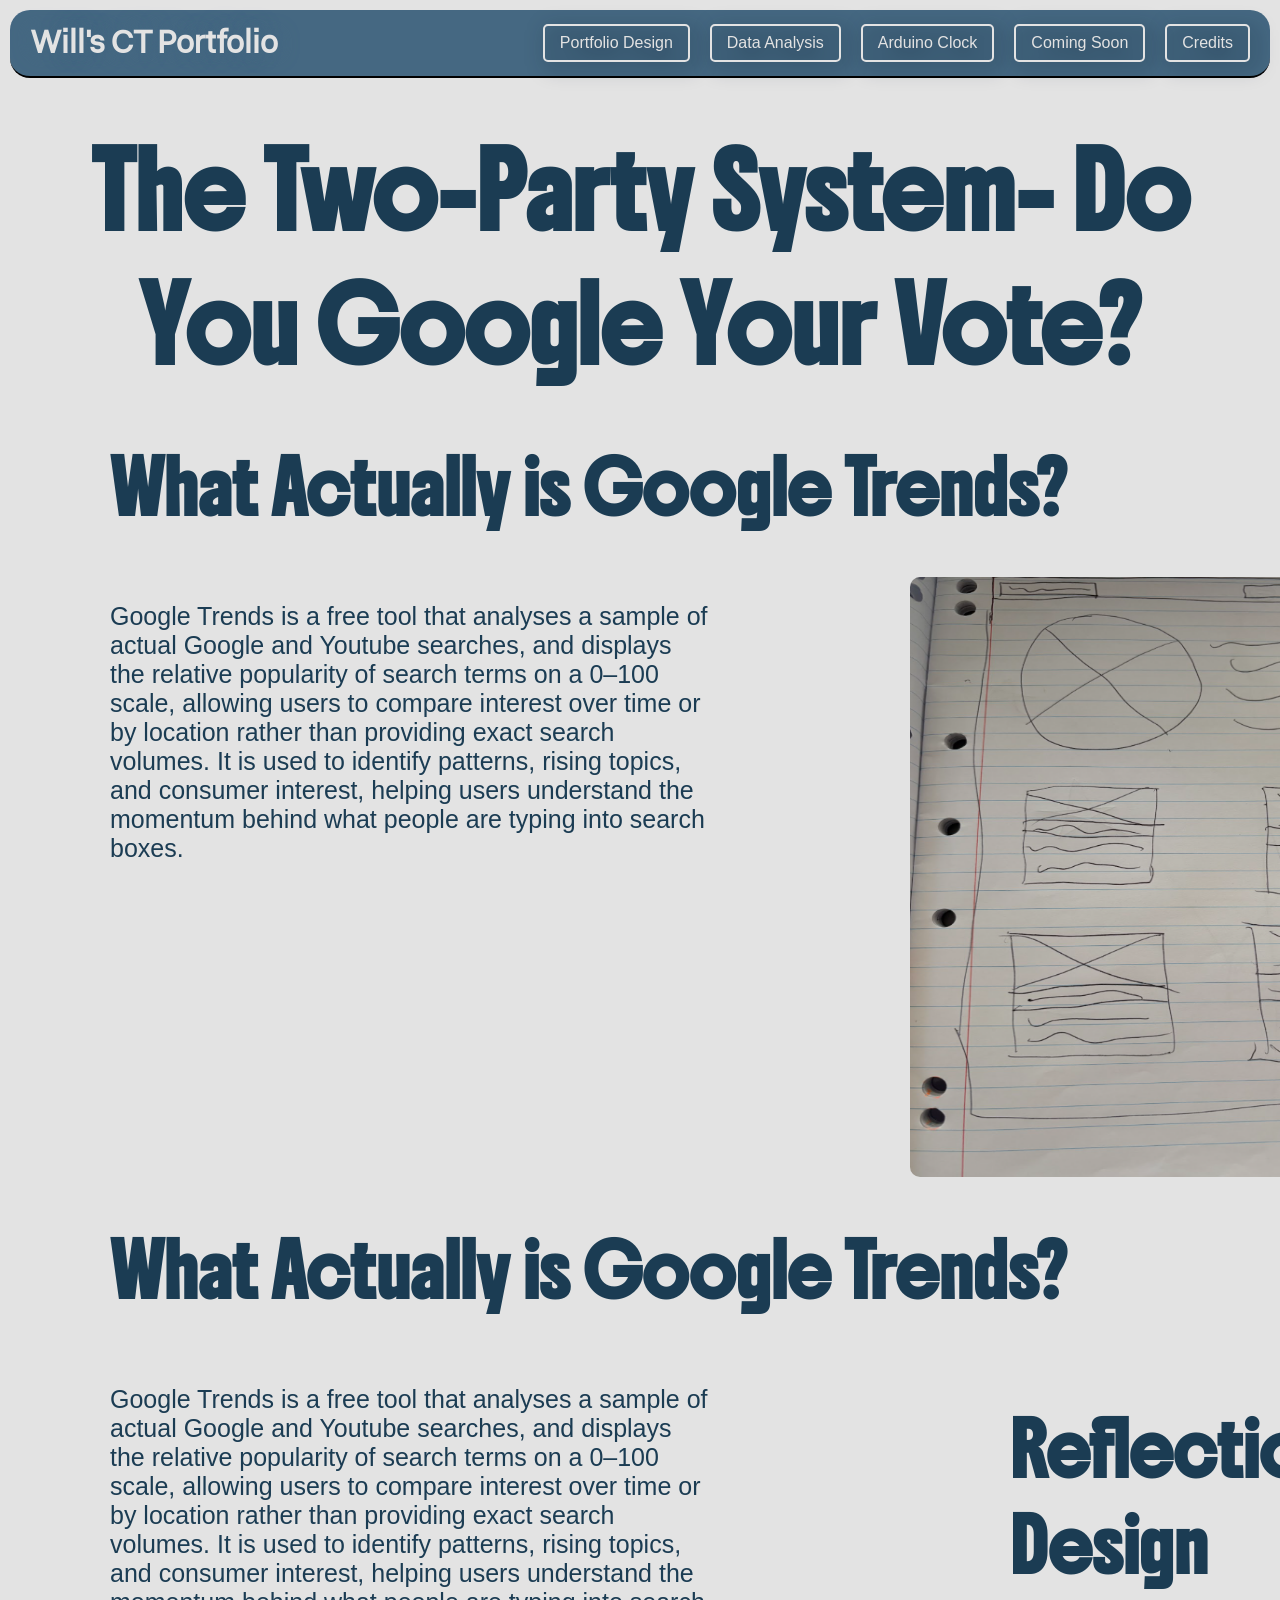
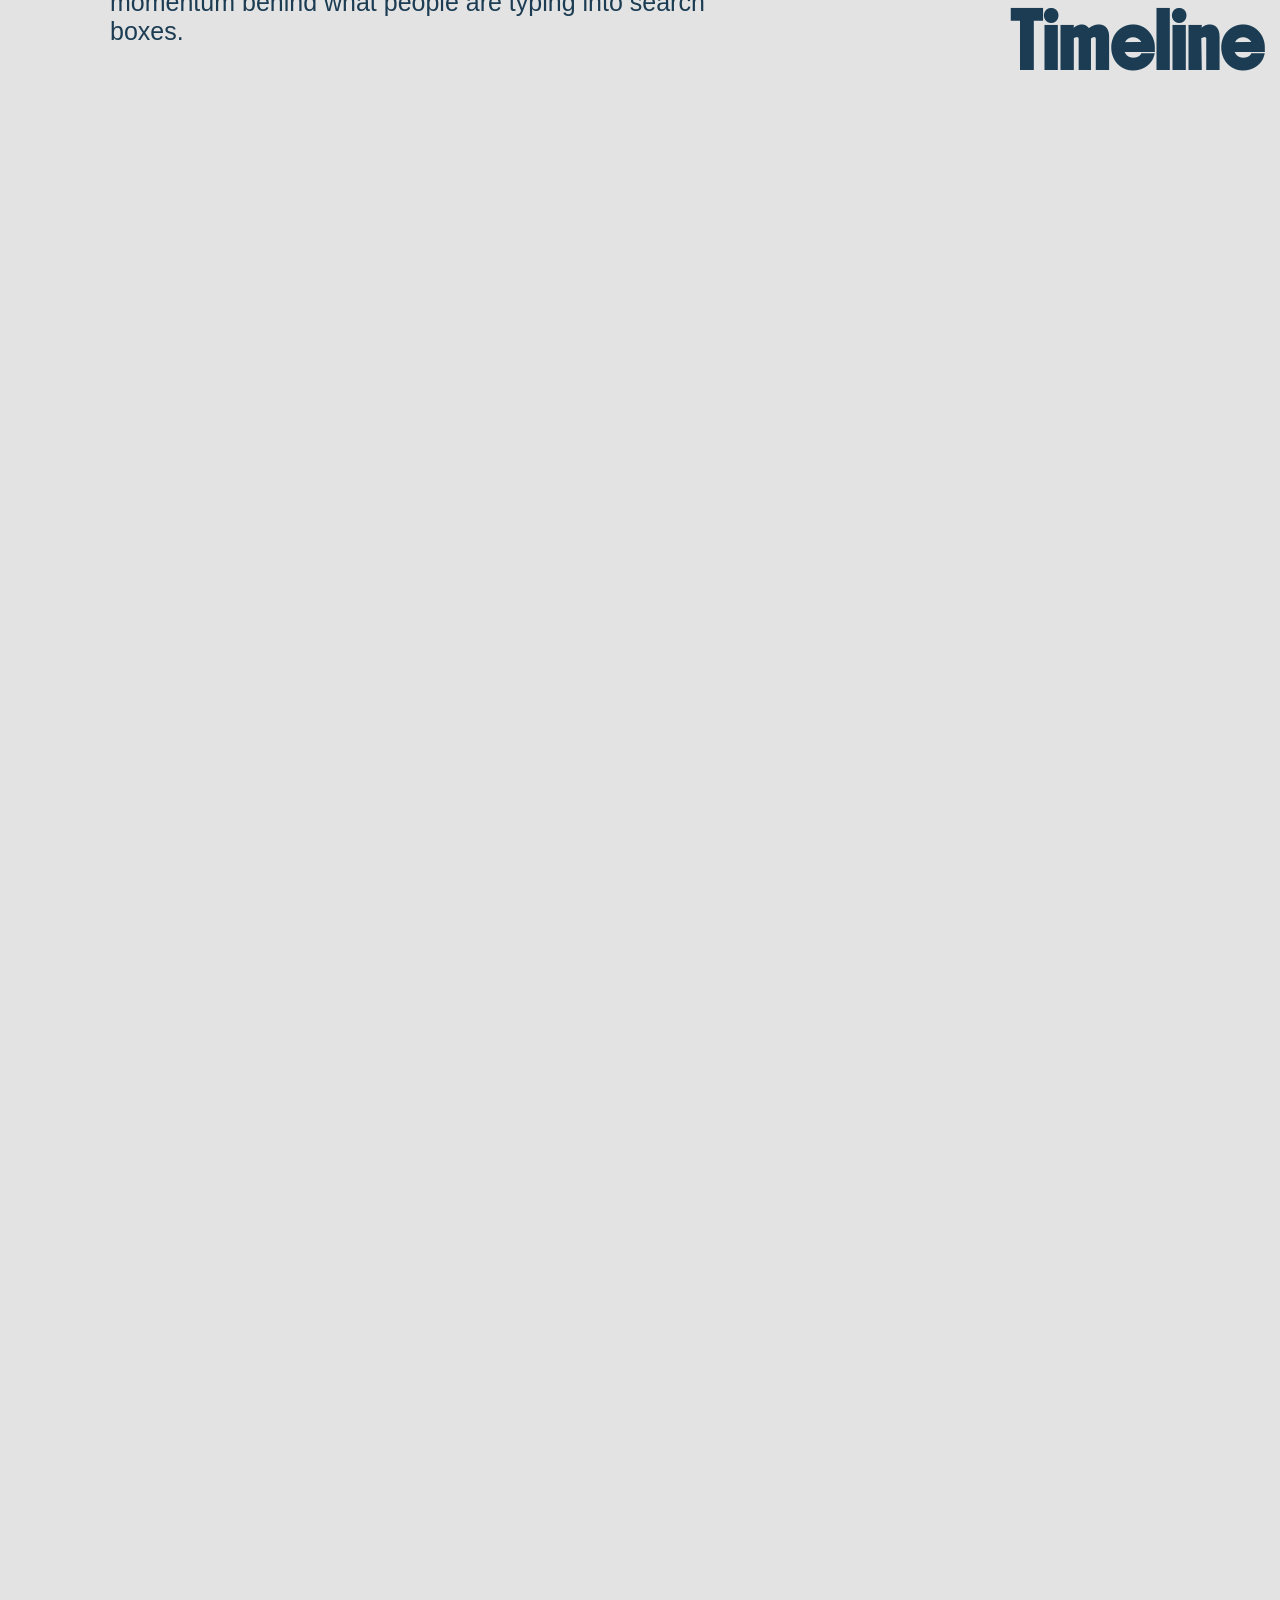
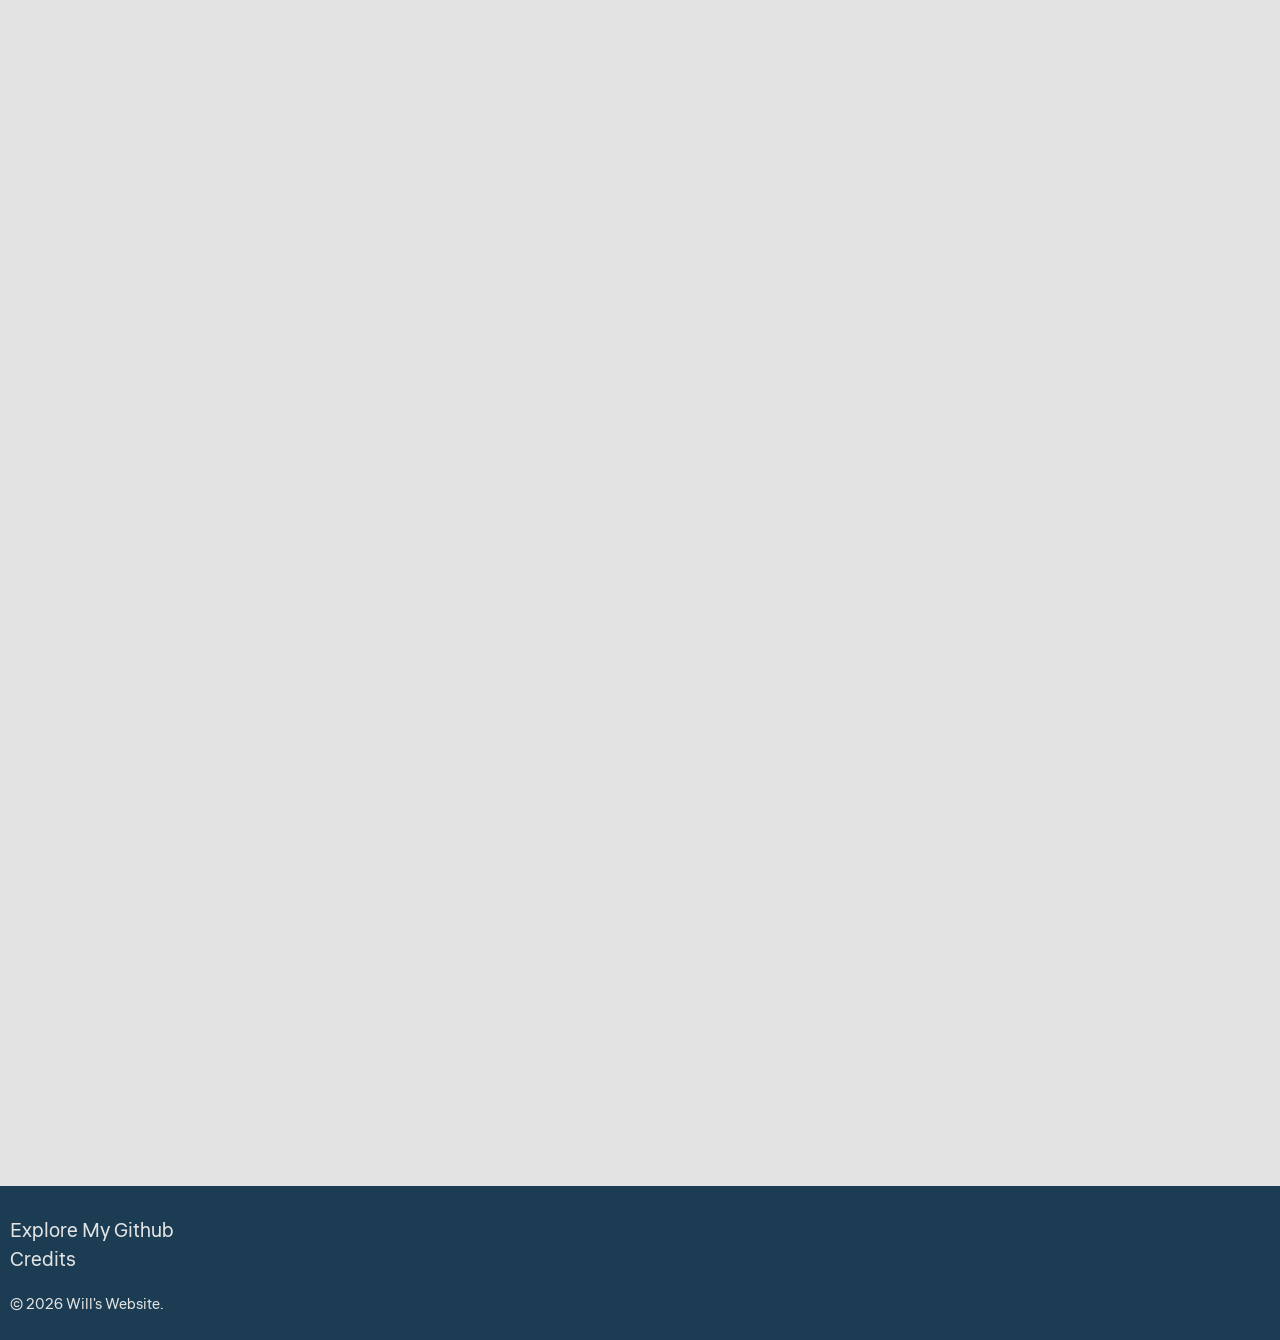
<file: Article.html>
<!DOCTYPE html>
<html lang="en">

<head>
    <meta charset="UTF-8">
    <meta name="viewport" content="width=device-width, initial-scale=1.0">
    <meta name="description" content="Will's CT Portfolio Project 1-Portfolio Website Page.">
    <title>Porfolio Web Design Project</title>
    <link rel="icon" type="image/x-icon" href="Untitled design.svg">

    <link rel="stylesheet" href="style.css">

    <link rel="preconnect" href="https://fonts.googleapis.com">
    <link rel="preconnect" href="https://fonts.gstatic.com" crossorigin>
    <link href="https://fonts.googleapis.com/css2?family=Boldonse&display=swap" rel="stylesheet">

    <link rel="preconnect" href="https://fonts.googleapis.com">
    <link rel="preconnect" href="https://fonts.gstatic.com" crossorigin>
    <link href="https://fonts.googleapis.com/css2?family=Liter&display=swap" rel="stylesheet">

</head>

<body>

    <header>
        <h1 class="headertitle"><a href="index.html">Will's CT Portfolio</a></h1>

        <nav>


            <div class="nav-item">
                <a class="headerlinks" href="Project-1-PortfolioWebsite.html">
                    Portfolio Design
                </a>
            </div>

            <div class="nav-item">
                <a class="headerlinks" href="Project-2.html">Data Analysis</a>
            </div>

            <div class="nav-item">
                <a class="headerlinks" href="Project-3.html">Arduino Clock</a>
            </div>

            <div class="nav-item">
                <a class="headerlinks" href="contact.html">Coming Soon</a>
            </div>

            <div class="nav-item">
                <a class="headerlinks" href="credits.html">Credits</a>
            </div>

        </nav>
    </header>

    <main>
        <h1 class="proj1title">The Two-Party System- Do You Google Your Vote?</h1>
        <h2 class="REF">What Actually is Google Trends?
        </h2>
        <div class="reflection">

            <div>
                <p class="refintro">Google Trends is a free tool that analyses a sample of actual Google and Youtube
                    searches, and displays the relative popularity of search terms on a 0–100 scale, allowing users to
                    compare interest over time or by location rather than providing exact search volumes. It is used to
                    identify patterns, rising topics, and consumer interest, helping users understand the momentum
                    behind what people are typing into search boxes.
                </p>
            </div>

            <div>
                <img class="refimg" src="screenshot1.png" alt="Webdesignplan">
            </div>
        </div>

        <h2 class="REF">What Actually is Google Trends?
        </h2>
        <div class="reflection">

            <div>
                <p class="refintro">Google Trends is a free tool that analyses a sample of actual Google and Youtube
                    searches, and displays the relative popularity of search terms on a 0–100 scale, allowing users to
                    compare interest over time or by location rather than providing exact search volumes. It is used to
                    identify patterns, rising topics, and consumer interest, helping users understand the momentum
                    behind what people are typing into search boxes.
                </p>
            </div>

            <h2 class="REF">Reflection-Design Timeline</h2>

            <div class="designtimeline">
                <p>I started the actual design using github and visual studio code with an ai-generated boilerplate,
                    then i
                    changed my font to a standard san-serif (using css) and my font and background colours to multiple
                    different cool toned ones to try to find my footing. I decided on a white/grey/blue/navy palette and
                    the
                    font boldonse, and began customising my title and intro text, before adding flex boxes and divs for
                    the
                    project links. This was my first struggle, trying to get the typography and flex box code to work,
                    but
                    after trial and error and help from lil’ M, I managed to figure it out.
                    <br><br>
                    After that, I added the header, with the title of my website and the nav bar, which includes links
                    to my
                    other pages. I then added the second page (the one you’re on now) and looked through my code and
                    website
                    to fix any bugs or things that didn’t look right. Anything that I didn't know what to do I wrote at
                    the
                    bottom of the page to ask Sir at school. After adding the footer, we had two periods at school where
                    I
                    asked Sir for help with the things I couldn't figure out on my own, like aligning the intro and
                    image
                    and fixing the project displays on the homepage, then I went home and fixed some of the images and
                    text
                    on the project displays. In the last days of the design process, the nav bar/header became small and
                    I
                    struggled with the alignment of the items on this project page. This can all be seen by looking at
                    my
                    commits on github, avaliable by clicking the link 'Explore My Github' in the footer of this page.
                </p>
            </div>

            <h2 class="summarytitle">Summary:</h2>
            <div class="summarytext">
                <p>By the end of this process, my website ended up being minimalistic, with a blue colour palette and a
                    more
                    simplistic rounded feel. I learnt technical skills, like how to code HTML and CSS and how the
                    framework
                    of a website is built and how it works, design skills, like colour theory and typography and life
                    skills, like time management and planning. In the future, I’d like to troubleshoot the few issues I
                    haven't solved yet, like the alignment and nav bar on this page, but I couldn’t fully figure it out
                    on
                    my own and if we ever learn javascript, I would like to add to the ‘welcome’ title on the homepage
                    to
                    include the day (so it says ‘happy Wednesday’ or something). This term I have enjoyed designing and
                    coding this website to display my future work in this subject, and working with my friends to learn
                    how
                    websites work and how they’re made.
                </p>
            </div>

</body>

</main>

<footer>
    <p class="start1">
        <a class="exploregit" href="https://github.com/pejammy11">Explore My Github</a>
        <br>
        <a class="exploregit" href="credits.html">Credits</a>
    </p>
    <p class="copyright start1">&copy; 2026 Will's Website.</p>
</footer>

</html>
</file>
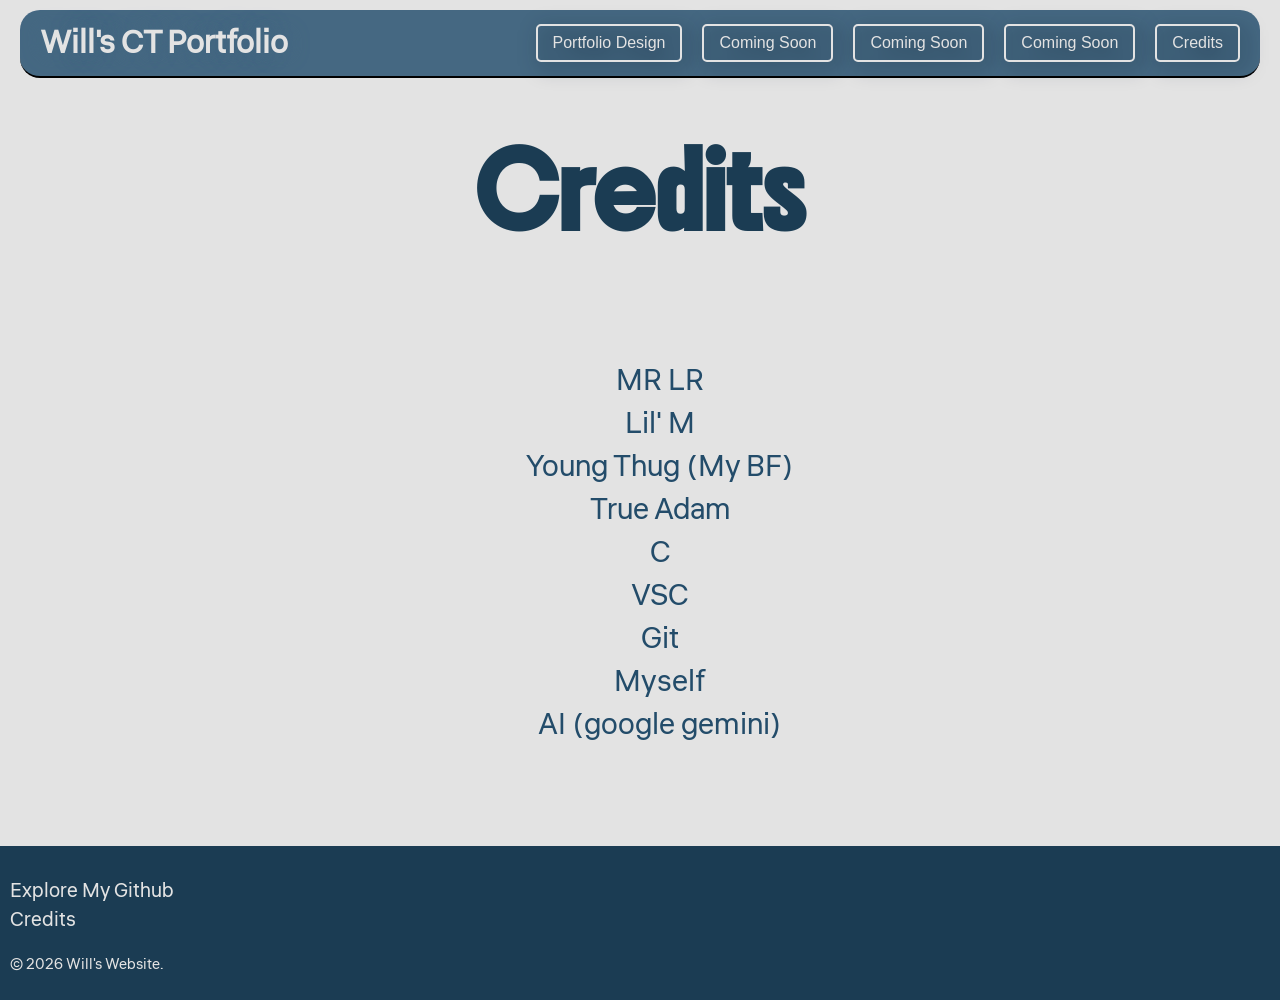
<file: credits.html>
<!DOCTYPE html>
<html lang="en">

<head>
    <meta charset="UTF-8">
    <meta name="viewport" content="width=device-width, initial-scale=1.0">
    <meta name="description" content="Will's CT Portfolio Credits Page.">
    <title>Porfolio Web Design Project</title>
    <link rel="icon" type="image/x-icon" href="Untitled design.svg">

    <link rel="stylesheet" href="style.css">

    <link rel="preconnect" href="https://fonts.googleapis.com">
    <link rel="preconnect" href="https://fonts.gstatic.com" crossorigin>
    <link href="https://fonts.googleapis.com/css2?family=Boldonse&display=swap" rel="stylesheet">

    <link rel="preconnect" href="https://fonts.googleapis.com">
    <link rel="preconnect" href="https://fonts.gstatic.com" crossorigin>
    <link href="https://fonts.googleapis.com/css2?family=Liter&display=swap" rel="stylesheet">

</head>

<main>

    <header>
        <h1 class="headertitle"><a href="index.html">Will's CT Portfolio</a></h1>

        <nav>


            <div class="nav-item">
                <a class="headerlinks" href="Project-1-PortfolioWebsite.html">
                    Portfolio Design
                </a>
            </div>

            <div class="nav-item">
                <a class="headerlinks" href="services.html">Coming Soon</a>
            </div>

            <div class="nav-item">
                <a class="headerlinks" href="contact.html">Coming Soon</a>
            </div>

            <div class="nav-item">
                <a class="headerlinks" href="contact.html">Coming Soon</a>
            </div>

            <div class="nav-item">
                <a class="headerlinks" href="credits.html">Credits</a>
            </div>

        </nav>
    </header>

    <body>

        <h1 class="proj1title">Credits</h1>
        <p class="creditslist">
        <ul class="creditslist">
            <li>MR LR</li>
            <li>Lil' M</li>
            <li>Young Thug (My BF)</li>
            <li>True Adam</li>
            <li>C</li>
            <li>VSC</li>
            <li>Git</li>
            <li>Myself</li>
            <li>AI (google gemini)</li>
        </ul>
        </p>

    </body>

</main>

<footer>
    <p class="start1">
        <a class="exploregit" href="https://github.com/pejammy11">Explore My Github</a>
        <br>
        <a class="exploregit" href="credits.html">Credits</a>
    </p>
    <p class="copyright start1">&copy; 2026 Will's Website.</p>
</footer>

</html>
</file>
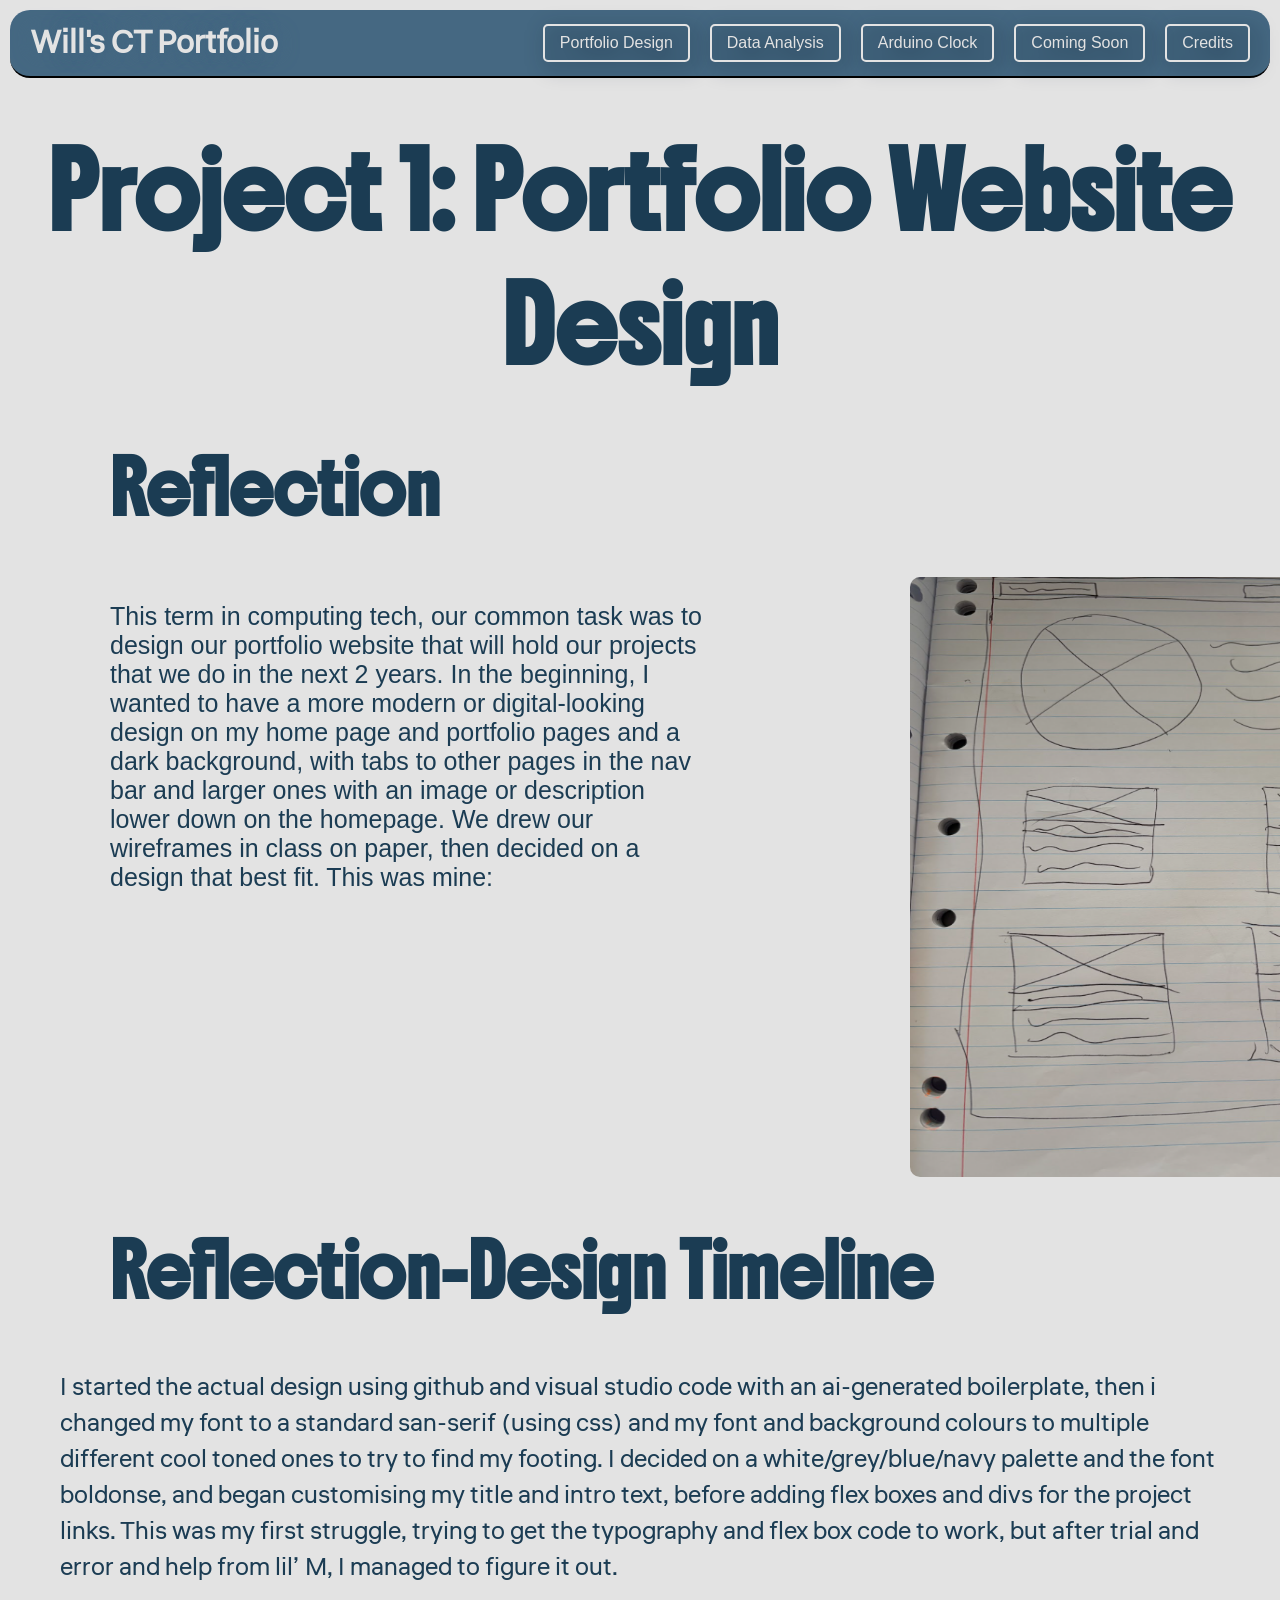
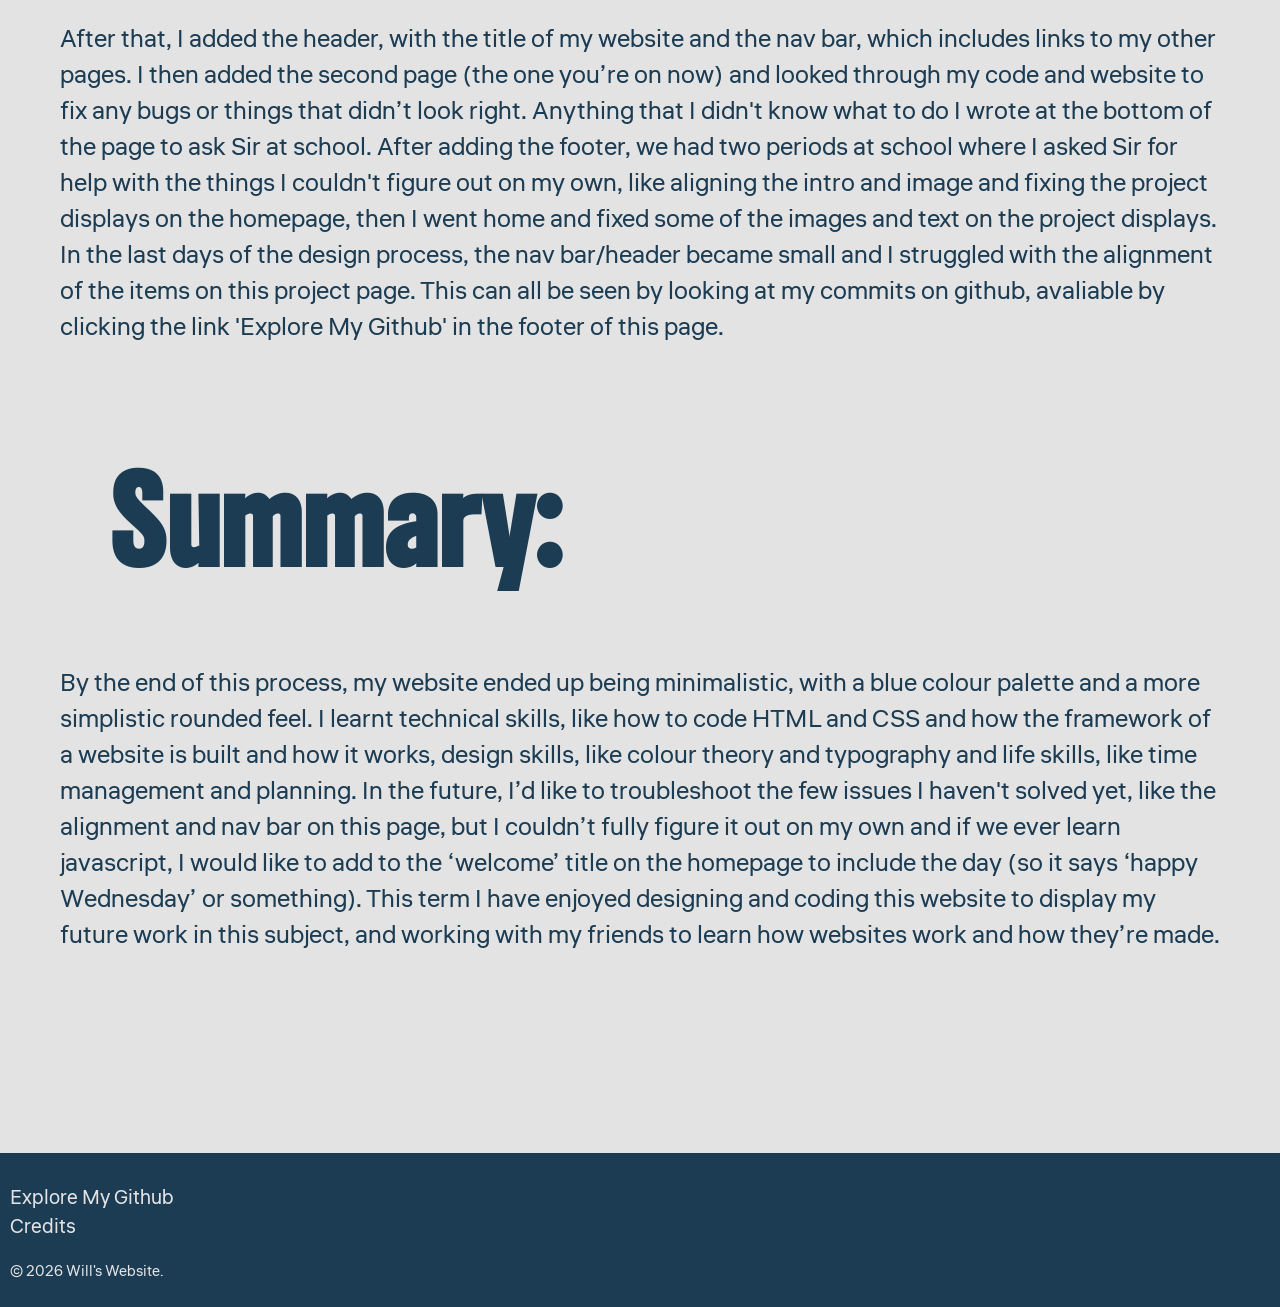
<file: Project-1-PortfolioWebsite.html>
<!DOCTYPE html>
<html lang="en">

<head>
    <meta charset="UTF-8">
    <meta name="viewport" content="width=device-width, initial-scale=1.0">
    <meta name="description" content="Will's CT Portfolio Project 1-Portfolio Website Page.">
    <title>Porfolio Web Design Project</title>
    <link rel="icon" type="image/x-icon" href="Untitled design.svg">

    <link rel="stylesheet" href="style.css">

    <link rel="preconnect" href="https://fonts.googleapis.com">
    <link rel="preconnect" href="https://fonts.gstatic.com" crossorigin>
    <link href="https://fonts.googleapis.com/css2?family=Boldonse&display=swap" rel="stylesheet">

    <link rel="preconnect" href="https://fonts.googleapis.com">
    <link rel="preconnect" href="https://fonts.gstatic.com" crossorigin>
    <link href="https://fonts.googleapis.com/css2?family=Liter&display=swap" rel="stylesheet">

</head>

<body>

    <header>
        <h1 class="headertitle"><a href="index.html">Will's CT Portfolio</a></h1>

        <nav>


            <div class="nav-item">
                <a class="headerlinks" href="Project-1-PortfolioWebsite.html">
                    Portfolio Design
                </a>
            </div>

            <div class="nav-item">
                <a class="headerlinks" href="Project-2.html">Data Analysis</a>
            </div>

            <div class="nav-item">
                <a class="headerlinks" href="Project-3.html">Arduino Clock</a>
            </div>

            <div class="nav-item">
                <a class="headerlinks" href="contact.html">Coming Soon</a>
            </div>

            <div class="nav-item">
                <a class="headerlinks" href="credits.html">Credits</a>
            </div>

        </nav>
    </header>

    <main>
        <h1 class="proj1title">Project 1: Portfolio Website Design</h1>
        <h2 class="REF">Reflection</h2>
        <div class="reflection">

            <div>
                <p class="refintro">This term in computing tech, our common task was to design our portfolio website
                    that
                    will hold our projects that
                    we do in the next 2 years. In the beginning, I wanted to have a more
                    modern or digital-looking design on my home page and portfolio pages and a dark background, with
                    tabs to other
                    pages in the nav bar and larger ones with an image or description lower
                    down on the homepage. We drew our wireframes in class on paper, then decided on a design that best
                    fit. This was mine:</p>
            </div>
            <div>
                <img class="refimg" src="screenshot1.png" alt="Webdesignplan">
            </div>
        </div>

        <h2 class="REF">Reflection-Design Timeline</h2>

        <div class="designtimeline">
            <p>I started the actual design using github and visual studio code with an ai-generated boilerplate, then i
                changed my font to a standard san-serif (using css) and my font and background colours to multiple
                different cool toned ones to try to find my footing. I decided on a white/grey/blue/navy palette and the
                font boldonse, and began customising my title and intro text, before adding flex boxes and divs for the
                project links. This was my first struggle, trying to get the typography and flex box code to work, but
                after trial and error and help from lil’ M, I managed to figure it out.
                <br><br>
                After that, I added the header, with the title of my website and the nav bar, which includes links to my
                other pages. I then added the second page (the one you’re on now) and looked through my code and website
                to fix any bugs or things that didn’t look right. Anything that I didn't know what to do I wrote at the
                bottom of the page to ask Sir at school. After adding the footer, we had two periods at school where I
                asked Sir for help with the things I couldn't figure out on my own, like aligning the intro and image
                and fixing the project displays on the homepage, then I went home and fixed some of the images and text
                on the project displays. In the last days of the design process, the nav bar/header became small and I
                struggled with the alignment of the items on this project page. This can all be seen by looking at my
                commits on github, avaliable by clicking the link 'Explore My Github' in the footer of this page.
            </p>
        </div>

        <h2 class="summarytitle">Summary:</h2>
        <div class="summarytext">
            <p>By the end of this process, my website ended up being minimalistic, with a blue colour palette and a more
                simplistic rounded feel. I learnt technical skills, like how to code HTML and CSS and how the framework
                of a website is built and how it works, design skills, like colour theory and typography and life
                skills, like time management and planning. In the future, I’d like to troubleshoot the few issues I
                haven't solved yet, like the alignment and nav bar on this page, but I couldn’t fully figure it out on
                my own and if we ever learn javascript, I would like to add to the ‘welcome’ title on the homepage to
                include the day (so it says ‘happy Wednesday’ or something). This term I have enjoyed designing and
                coding this website to display my future work in this subject, and working with my friends to learn how
                websites work and how they’re made.
            </p>
        </div>

</body>

</main>

<footer>
    <p class="start1">
        <a class="exploregit" href="https://github.com/pejammy11">Explore My Github</a>
        <br>
        <a class="exploregit" href="credits.html">Credits</a>
    </p>
    <p class="copyright start1">&copy; 2026 Will's Website.</p>
</footer>

</html>
</file>
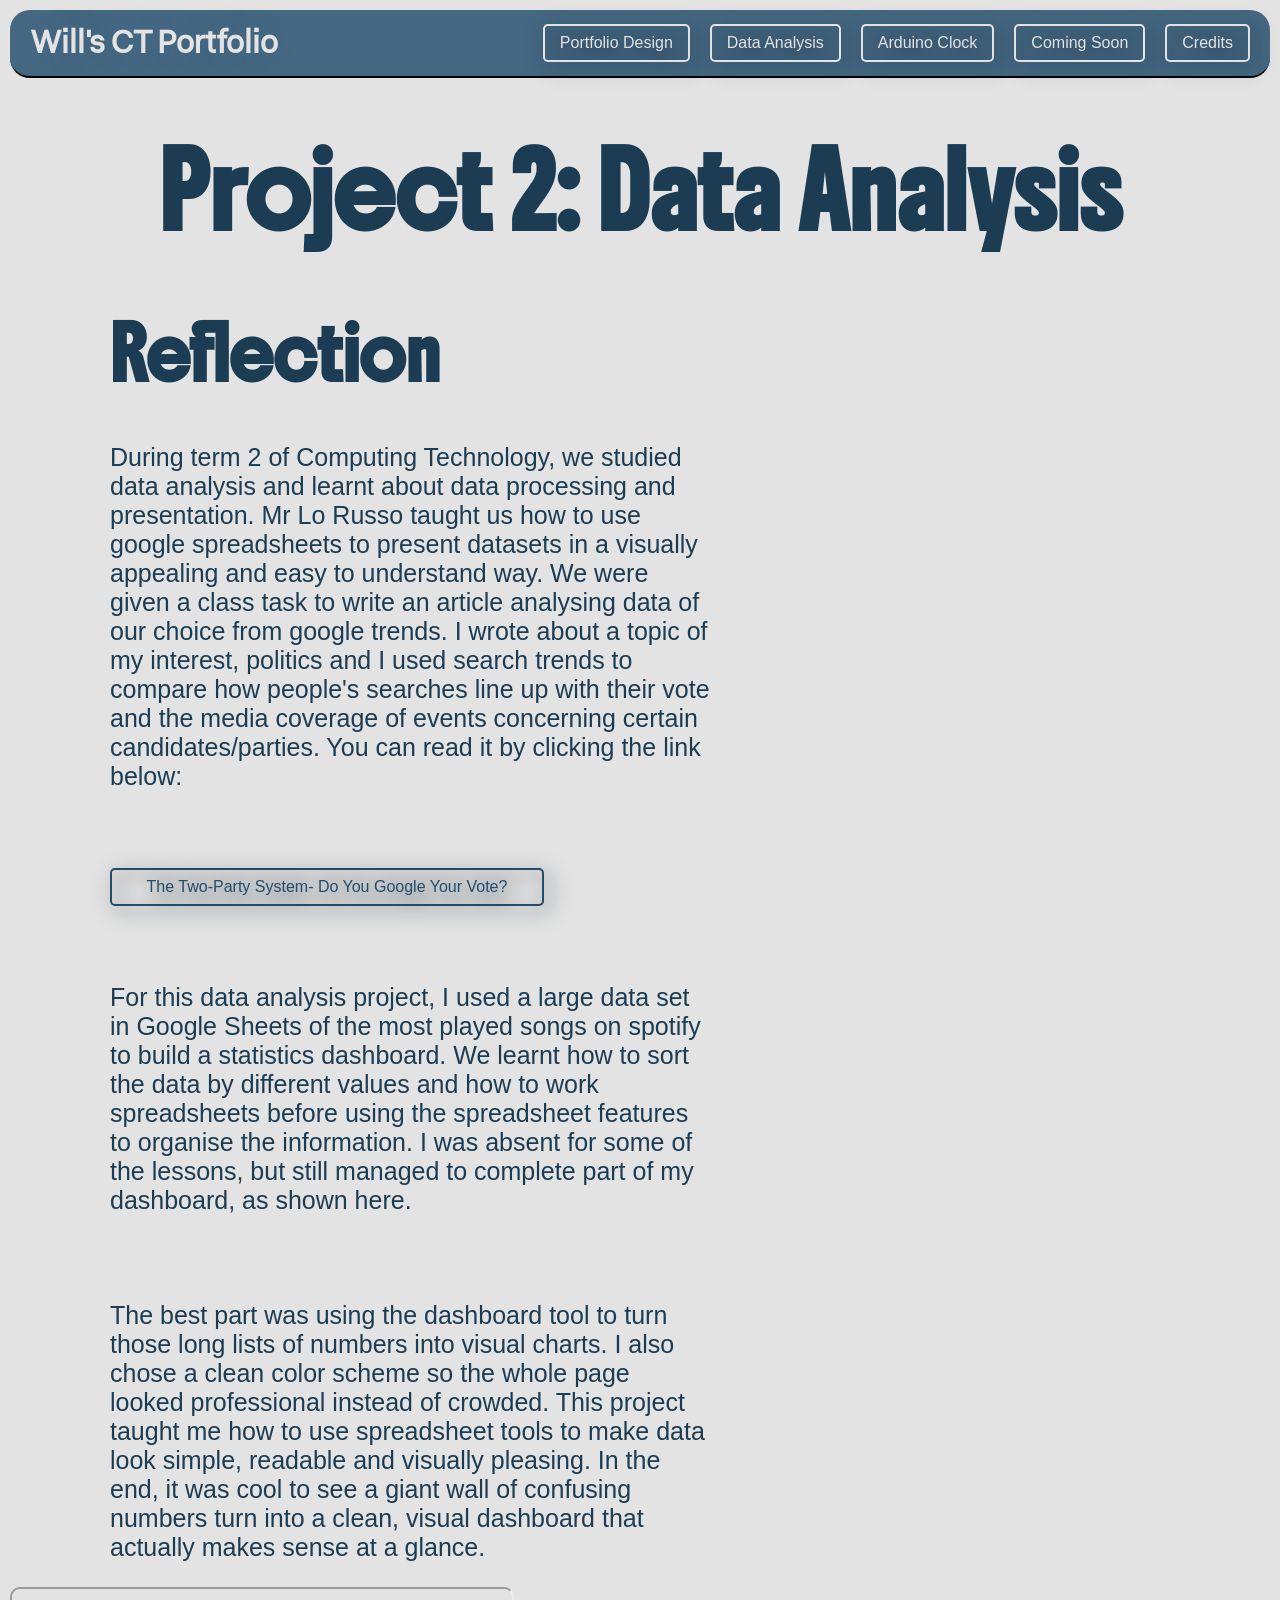
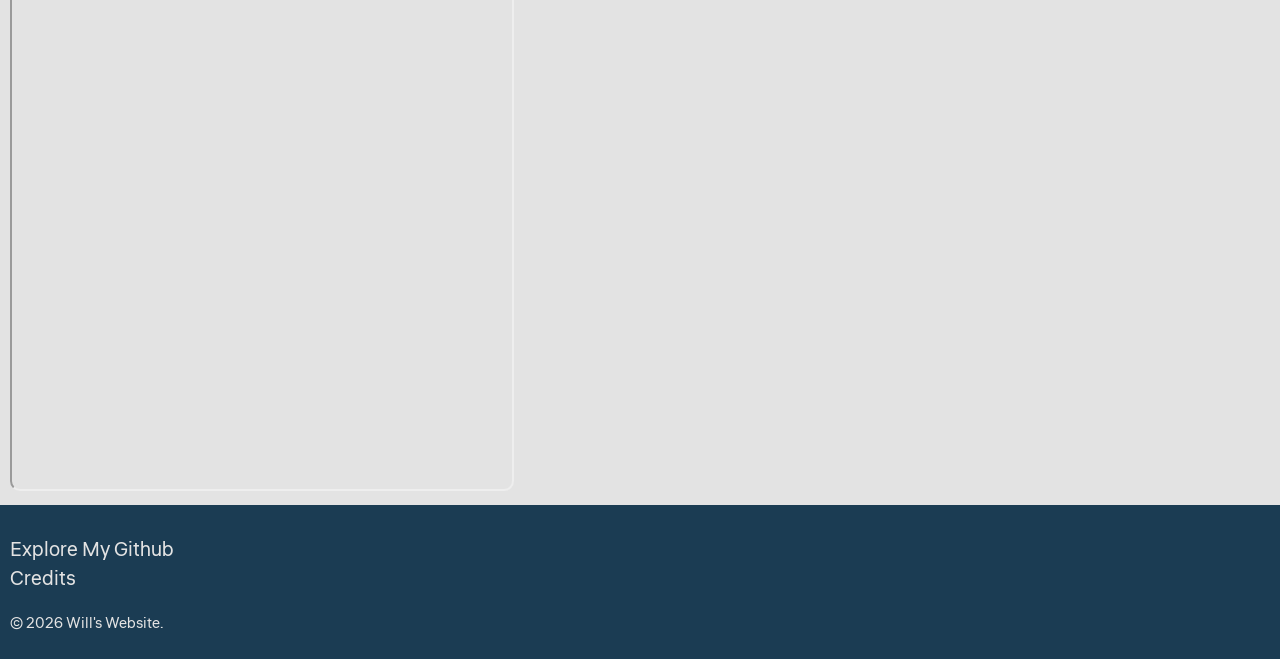
<file: Project-2.html>
<!DOCTYPE html>
<html lang="en">

<head>
    <meta charset="UTF-8">
    <meta name="viewport" content="width=device-width, initial-scale=1.0">
    <meta name="description" content="Will's CT Portfolio Project 2 Page.">
    <title>Portfolio Project 2</title>
    <link rel="icon" type="image/x-icon" href="Untitled design.svg">
    <link rel="stylesheet" href="style.css">
    <link rel="preconnect" href="https://fonts.googleapis.com">
    <link rel="preconnect" href="https://fonts.gstatic.com" crossorigin>
    <link href="https://fonts.googleapis.com/css2?family=Boldonse&display=swap" rel="stylesheet">
    <link rel="preconnect" href="https://fonts.googleapis.com">
    <link rel="preconnect" href="https://fonts.gstatic.com" crossorigin>
    <link href="https://fonts.googleapis.com/css2?family=Liter&display=swap" rel="stylesheet">
</head>

<body>
    <header>
        <h1 class="headertitle"><a href="index.html">Will's CT Portfolio</a></h1>
        <nav>
            <div class="nav-item">
                <a class="headerlinks" href="Project-1-PortfolioWebsite.html">Portfolio Design</a>
            </div>
            <div class="nav-item">
                <a class="headerlinks" href="Project-2.html">Data Analysis</a>
            </div>
            <div class="nav-item">
                <a class="headerlinks" href="Project-3.html">Arduino Clock</a>
            </div>
            <div class="nav-item">
                <a class="headerlinks" href="contact.html">Coming Soon</a>
            </div>
            <div class="nav-item">
                <a class="headerlinks" href="credits.html">Credits</a>
            </div>
        </nav>
    </header>

    <main>
        <h1 class="proj1title">Project 2: Data Analysis</h1>
        <h2 class="REF">Reflection</h2>
        <div class="reflection2">
            <div class="reflection-text">
                <p class="refintro">During term 2 of Computing Technology, we studied data analysis and learnt about
                    data
                    processing and presentation. Mr Lo Russo taught us how to use google spreadsheets to present
                    datasets in
                    a visually appealing and easy to understand way. We were given a class task to write an article
                    analysing data of our choice from google trends. I wrote about a topic of my interest, politics and
                    I
                    used search trends to compare how people's searches line up with their vote and the media coverage
                    of
                    events concerning certain candidates/parties. You can read it by clicking the link below:
                </p>
                <br></br>
                <p class="nav-item2">
                    <a class="headerlinks2" href="Article.html">The
                        Two-Party System- Do You Google Your Vote?</a>
                </p>
                <br></br>
                <p class="refintro"> For this data analysis project, I used a large data set in Google Sheets of the
                    most
                    played songs on spotify to build a statistics dashboard. We learnt how to sort the data by different
                    values and how to work spreadsheets before using the spreadsheet features to organise the
                    information. I
                    was absent for some of the lessons, but still managed to complete part of my dashboard, as shown
                    here.
                </p>
                <br></br>
                <p class="refintro"> The best part was using the dashboard tool to turn those long lists of numbers into
                    visual charts. I also chose a clean color scheme so the whole page looked professional instead of
                    crowded. This project taught me how to use spreadsheet tools to make data look simple, readable and
                    visually pleasing. In the end, it was cool to see a giant wall of confusing numbers turn into a
                    clean,
                    visual dashboard that actually makes sense at a glance.

                </p>
            </div>
        </div>
        <iframe class="dashboard"
            src="https://docs.google.com/spreadsheets/d/e/2PACX-1vSm3WvktyRJVzN1r0dzDJc2dz06JRBhFDlqXT9GbHKolX44IuYLPi7DjjM8xOm7xKhhVlliIms3COy5/pubhtml?gid=659831188&amp;single=true&amp;widget=true&amp;headers=false"></iframe>
    </main>

    <footer>
        <p class="start1">
            <a class="exploregit" href="https://github.com/pejammy11">Explore My Github</a><br>
            <a class="exploregit" href="credits.html">Credits</a>
        </p>
        <p class="copyright start1">&copy; 2026 Will's Website.</p>
    </footer>
</body>

</html>
</file>
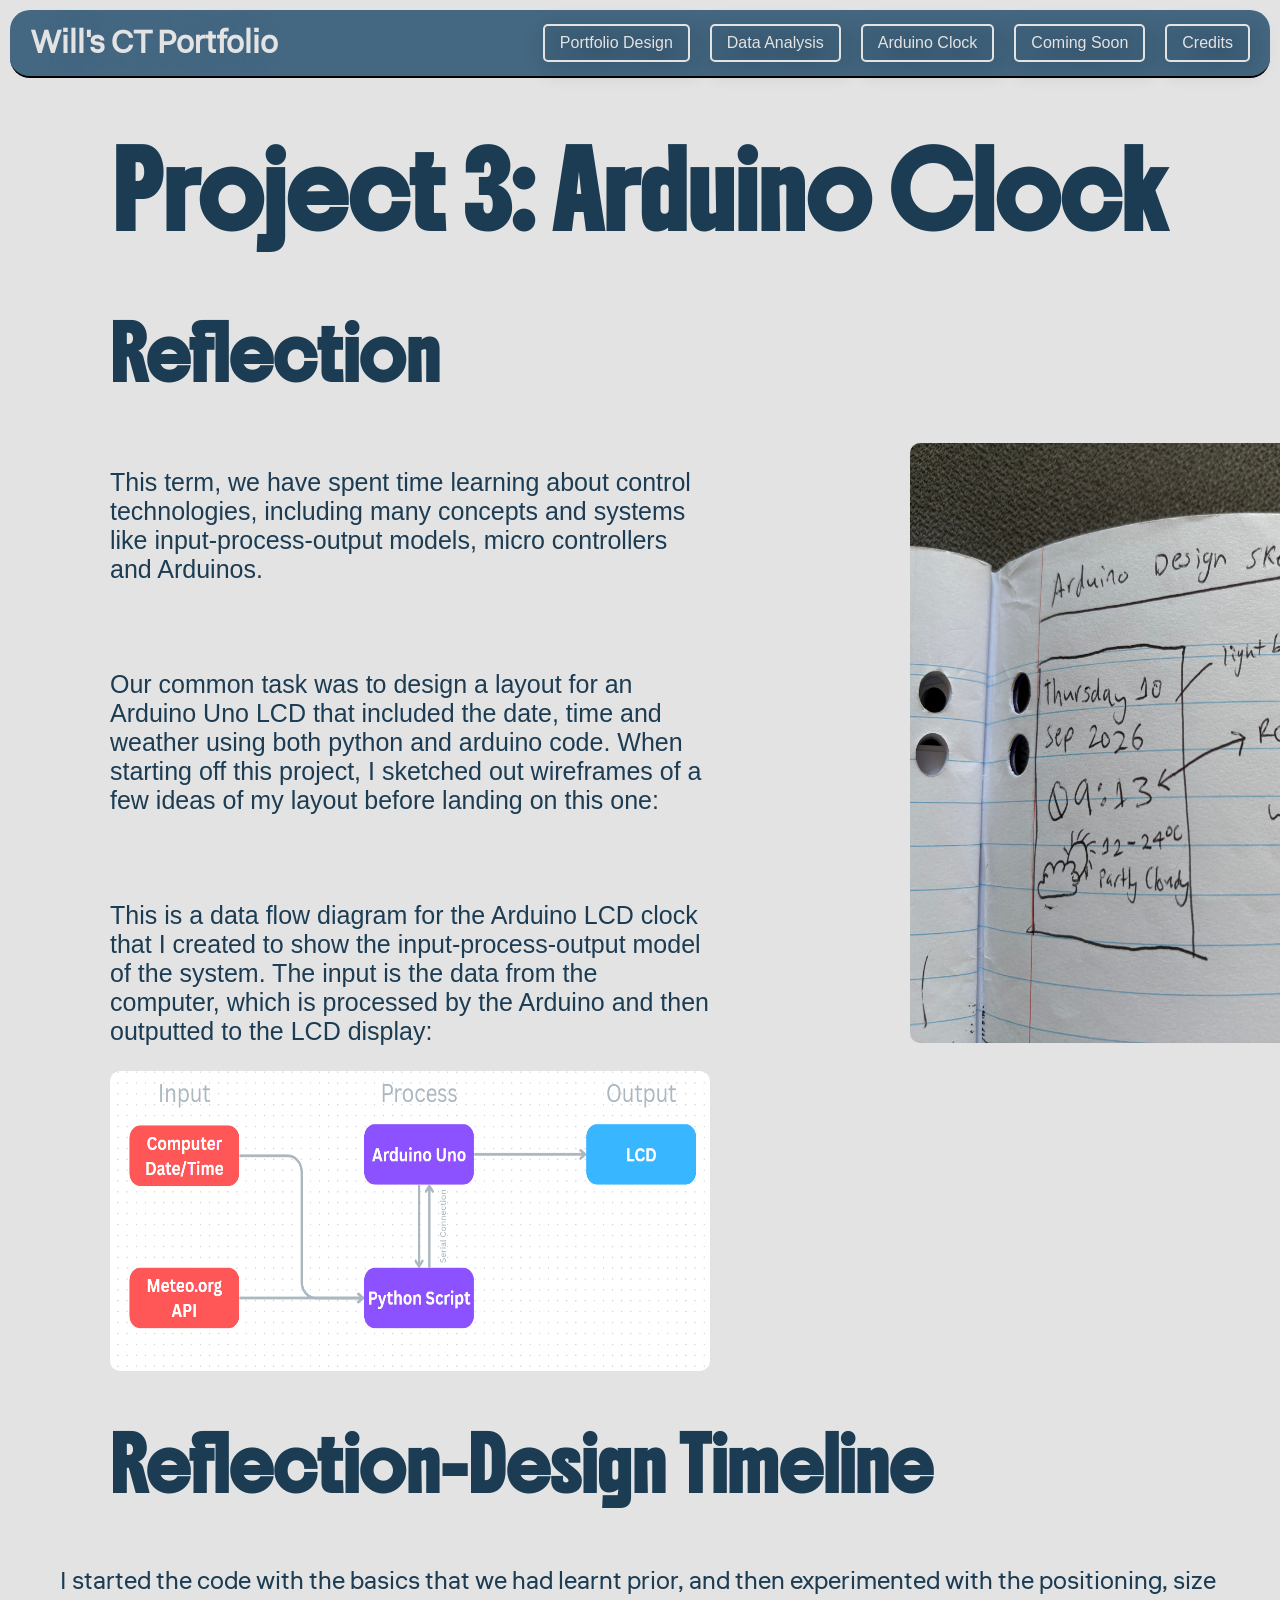
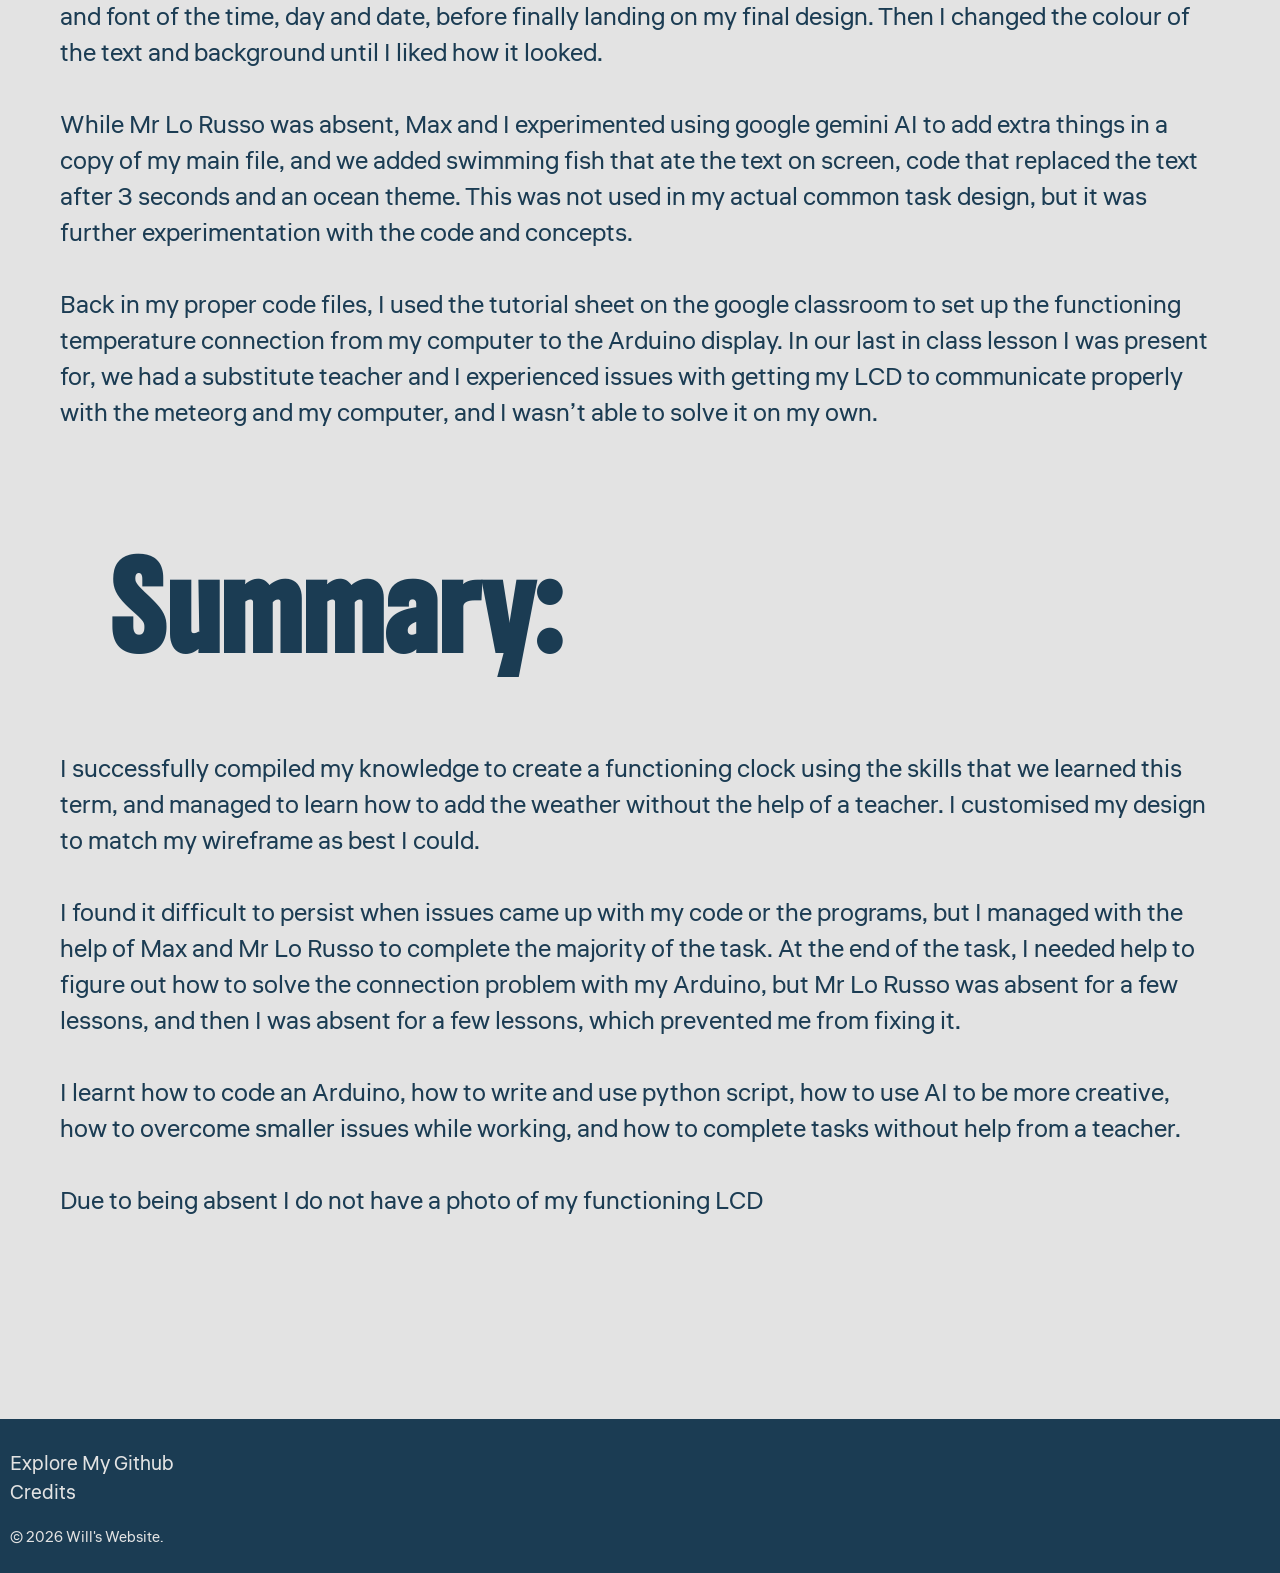
<file: Project-3.html>
<!DOCTYPE html>
<html lang="en">

<head>
    <meta charset="UTF-8">
    <meta name="viewport" content="width=device-width, initial-scale=1.0">
    <meta name="description" content="Will's CT Portfolio Project 1-Portfolio Website Page.">
    <title>Porfolio Web Design Project</title>
    <link rel="icon" type="image/x-icon" href="Untitled design.svg">

    <link rel="stylesheet" href="style.css">

    <link rel="preconnect" href="https://fonts.googleapis.com">
    <link rel="preconnect" href="https://fonts.gstatic.com" crossorigin>
    <link href="https://fonts.googleapis.com/css2?family=Boldonse&display=swap" rel="stylesheet">

    <link rel="preconnect" href="https://fonts.googleapis.com">
    <link rel="preconnect" href="https://fonts.gstatic.com" crossorigin>
    <link href="https://fonts.googleapis.com/css2?family=Liter&display=swap" rel="stylesheet">

</head>

<body>

    <header>
        <h1 class="headertitle"><a href="index.html">Will's CT Portfolio</a></h1>

        <nav>


            <div class="nav-item">
                <a class="headerlinks" href="Project-1-PortfolioWebsite.html">
                    Portfolio Design
                </a>
            </div>

            <div class="nav-item">
                <a class="headerlinks" href="Project-2.html">Data Analysis</a>
            </div>

            <div class="nav-item">
                <a class="headerlinks" href="Project-3.html">Arduino Clock</a>
            </div>

            <div class="nav-item">
                <a class="headerlinks" href="contact.html">Coming Soon</a>
            </div>

            <div class="nav-item">
                <a class="headerlinks" href="credits.html">Credits</a>
            </div>

        </nav>
    </header>

    <main>
        <h1 class="proj1title">Project 3: Arduino Clock</h1>
        <h2 class="REF">Reflection</h2>
        <div class="reflection">

            <div>
                <p class="refintro">This term, we have spent time learning about control technologies, including many
                    concepts and systems like input-process-output models, micro controllers and Arduinos.
                </p>
                <br></br>
                <p class="refintro"> Our common task was to design a layout for an Arduino Uno LCD that included the
                    date, time and
                    weather using both python and arduino code. When starting off this project, I sketched out
                    wireframes of a few ideas of my layout before landing on this one:
                </p>
                <br></br>
                <p class="refintro"> This is a data flow diagram for the Arduino LCD clock that I created to show the
                    input-process-output model of the system. The input is the data from the
                    computer, which is processed by the Arduino and then outputted to the LCD display:
                </p>
            </div>
            <div>
                <img class="refimg" src="20260924_043155920_iOS.png" alt="Webdesignplan">
            </div>
        </div>

        <img class="refimg2" src="Screenshot 2026-10-28 192145.png" alt="Webdesignplan2">

        <h2 class="REF">Reflection-Design Timeline</h2>

        <div class="designtimeline">
            <p>I started the code with the basics that we had learnt prior, and then experimented with the positioning,
                size and font of the time, day and date, before finally landing on my final design. Then I changed the
                colour of the text and background until I liked how it looked.
                <br><br>
                While Mr Lo Russo was absent, Max and I experimented using google gemini AI to add extra things in a
                copy of my main file, and we added swimming fish that ate the text on screen, code that replaced the
                text after 3 seconds and an ocean theme. This was not used in my actual common task design, but it was
                further experimentation with the code and concepts.
                <br><br>
                Back in my proper code files, I used the tutorial sheet on the google classroom to set up the
                functioning temperature connection from my computer to the Arduino display. In our last in class lesson
                I was present for, we had a substitute teacher and I experienced issues with getting my LCD to
                communicate properly with the meteorg and my computer, and I wasn’t able to solve it on my own.
            </p>
        </div>

        <h2 class="summarytitle">Summary:</h2>
        <div class="summarytext">
            <p>I successfully compiled my knowledge to create a functioning clock using the skills that we learned this
                term, and managed to learn how to add the weather without the help of a teacher. I customised my design
                to match my wireframe as best I could.
                <br><br>
                I found it difficult to persist when issues came up with my code or the programs, but I managed with the
                help of Max and Mr Lo Russo to complete the majority of the task. At the end of the task, I needed help
                to figure out how to solve the connection problem with my Arduino, but Mr Lo Russo was absent for a few
                lessons, and then I was absent for a few lessons, which prevented me from fixing it.
                <br><br>
                I learnt how to code an Arduino, how to write and use python script, how to use AI to be more creative,
                how to overcome smaller issues while working, and how to complete tasks without help from a teacher.
                <br><br>
                Due to being absent I do not have a photo of my functioning LCD
            </p>
        </div>

</body>

</main>

<footer>
    <p class="start1">
        <a class="exploregit" href="https://github.com/pejammy11">Explore My Github</a>
        <br>
        <a class="exploregit" href="credits.html">Credits</a>
    </p>
    <p class="copyright start1">&copy; 2026 Will's Website.</p>
</footer>

</html>
</file>
<file: style.css>
html {
  background-color: #E3E3E3;
}

body {
  margin: 0;
  font-family: Arial, Helvetica, sans-serif;
}

header {
  display: flex;
  align-items: center;
  justify-content: space-between;
  padding: 10px 20px;
  border-bottom: 2px solid black;
  background-color: #456882;
  border-radius: 20px;
  margin: 10px;
  position: sticky;
  top: 0;
}

main {
  margin: 10px;
}

.headertitle {
  color: #E3E3E3;
  font-family: "Liter", sans-serif;
  text-shadow: 0 0 20px #456882;
  margin: 0;
}

.headertitle a {
  color: inherit;
  text-decoration: inherit;
}

nav {
  display: flex;
  gap: 20px;
}

.nav-item {
  border: 2px solid #E3E3E3;
  padding: 8px 15px;
  display: flex;
  align-items: center;
  justify-content: center;
  color: #001321;
  border-radius: 5px;
  filter: drop-shadow(5px 5px 10px)
}

.nav-item:hover {
  background-color: #234C6A;
}

.headerlinks {
  text-decoration: none;
  display: block;
  color: #E3E3E3;
}

.headerlinks2 {
  text-decoration: none;
  display: block;
  color: #234C6A;
}

.nav-item2 {
  border: 2px solid #234C6A;
  padding: 8px 15px;
  display: flex;
  align-items: center;
  justify-content: center;
  color: #001321;
  border-radius: 5px;
  filter: drop-shadow(5px 5px 10px);
  width: 400px;
  margin-left: 100px;
}

.welcome {
  text-align: center;
  color: #1B3C53;
  font-family: "Boldonse", sans-serif;
  font-size: 80px;
}

.proj1title {
  text-align: center;
  color: #1B3C53;
  font-family: "Boldonse", sans-serif;
  font-size: 70px;
}

.photoandintro {
  display: flex;
  justify-content: center;
  flex-wrap: wrap;
}

img.photo {
  width: 400px;
  height: 400px;
  border-radius: 50%;
  object-fit: cover;
  align-content: center;
}

.box1 {
  width: 500px;
  padding: 50px;
}

.abcd {
  padding: 40px;
  margin-top: 48px;
}

.start1 {
  font-size: 20px;
  font-family: "Liter", sans-serif;
  color: #1B3C53;
}

.start2 {
  font-size: 30px;
  font-family: "Liter", sans-serif;
  color: #1B3C53;
}

.container {
  display: flex;
  gap: 50px;
  justify-content: center;
  align-items: flex-start;
  flex-wrap: wrap;
}

.projlink {
  text-decoration: none;
  color: inherit;
  width: calc(50% - 50px);
}

.box {
  background: #456882;
  text-align: center;
  color: #E3E3E3;
  border-radius: 20px;
  opacity: 0;
  transform: translateY(50px);
  animation: fadeInUp 1s forwards;
  display: flex;
  height: 200px;
}

@keyframes fadeInUp {
  0% {
    opacity: 0;
    transform: translateY(50px);
  }

  100% {
    opacity: 1;
    transform: translateY(0);
  }
}

.thumbnail {
  height: 100%;
  border-radius: 20px 0px 0px 20px;
}

.Coming_Soon {
  width: 100%;
  border-radius: 20px;
}

.boxa {
  animation-delay: 0.1s;
}

.boxb {
  animation-delay: 0.4s;
}

.boxc {
  animation-delay: 0.7s;
}

.boxd {
  animation-delay: 1.0s;
}

.box:hover {
  background-color: #234C6A;
}

footer {
  background-color: #1B3C53;
  padding: 10px;
}

.exploregit {
  text-decoration: none;
  color: #E3E3E3;
}

.copyright {
  font-size: 15px;
  color: #E3E3E3;
}

.REF {
  text-align: left;
  color: #1B3C53;
  font-family: "Boldonse", sans-serif;
  font-size: 50px;
  margin-left: 100px;
}

.reflection {
  display: flex;
  align-items: flex-start;
  justify-content: flex-start;
}

.dashboard {
  width: 500px;
  height: 500px;
  border-radius: 10px;
}

.refimg {
  width: 560px;
  height: 600px;
  border-radius: 10px;
  margin-right: 100px;
}

.refimg2 {
  width: 600px;
  height: 300px;
  border-radius: 10px;
  margin-left: 100px;
}

.refintro {
  width: 600px;
  font-size: 25px;
  margin-left: 100px;
  text-align: left;
  color: #1B3C53;
  margin-right: 200px;
}

.designtimeline p {
  font-size: 25px;
  font-family: "Liter", sans-serif;
  color: #1B3C53;
  margin: 50px;
}

.summarytitle {
  font-size: 35px;
  text-align: left;
  color: #1B3C53;
  font-family: "Boldonse", sans-serif;
  font-size: 80px;
  margin-left: 100px;
  margin-top: 100px;
}

.summarytext p {
  font-size: 25px;
  font-family: "Liter", sans-serif;
  color: #1B3C53;
  margin: 50px;
  margin-bottom: 200px;
}

.creditslist li {
  font-size: 30px;
  font-family: "Liter", sans-serif;
  color: #234C6A;
  list-style: none;
  text-align: center;
}

.creditslist {
  margin-bottom: 100px;
}
</file>
